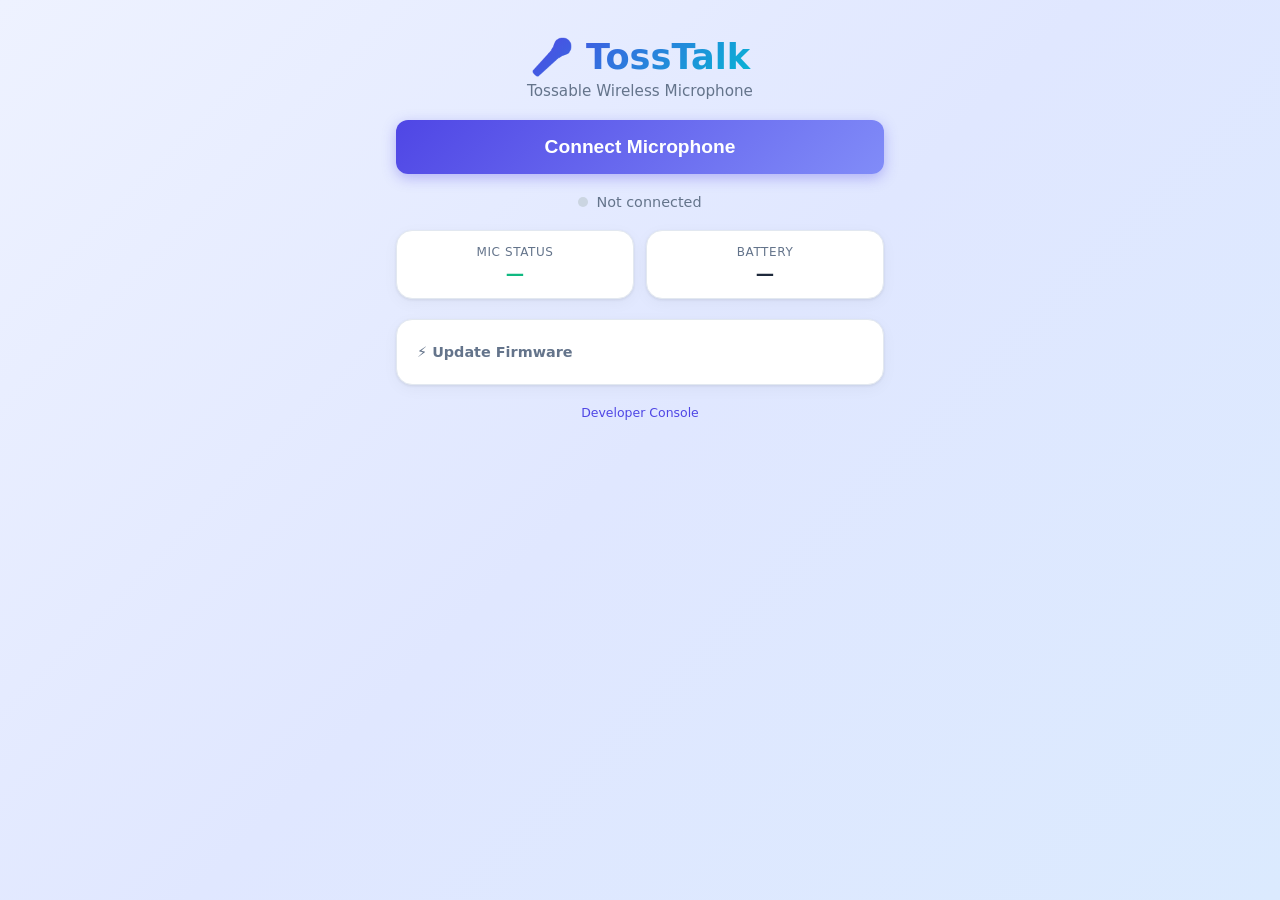
<file: web/index.html>
<!doctype html>
<html lang="en">
  <head>
    <meta charset="UTF-8" />
    <meta name="viewport" content="width=device-width,initial-scale=1" />
    <meta name="theme-color" content="#4f46e5" />
    <link rel="icon" type="image/svg+xml" href="./favicon.svg" />
    <title>TossTalk</title>
    <link rel="manifest" href="./manifest.webmanifest" />
    <style>
      :root {
        --bg: #f8fafc;
        --card: #ffffff;
        --primary: #4f46e5;
        --primary-light: #818cf8;
        --primary-dark: #3730a3;
        --success: #10b981;
        --warning: #f59e0b;
        --danger: #ef4444;
        --text: #1e293b;
        --text-muted: #64748b;
        --border: #e2e8f0;
        --radius: 16px;
        font-family: 'Inter', system-ui, -apple-system, 'Segoe UI', Roboto, sans-serif;
        color-scheme: light;
      }

      * { box-sizing: border-box; margin: 0; padding: 0; }

      body {
        background: linear-gradient(135deg, #eef2ff 0%, #e0e7ff 50%, #dbeafe 100%);
        min-height: 100vh;
        color: var(--text);
      }

      .app {
        max-width: 520px;
        margin: 0 auto;
        padding: 24px 16px 40px;
        display: flex;
        flex-direction: column;
        align-items: center;
        gap: 20px;
      }

      /* ── Header ─────────────────────────────────────── */
      .header {
        text-align: center;
        padding-top: 12px;
      }
      .header h1 {
        font-size: 2.2rem;
        font-weight: 800;
        background: linear-gradient(135deg, var(--primary), #06b6d4);
        -webkit-background-clip: text;
        -webkit-text-fill-color: transparent;
        background-clip: text;
      }
      .header p {
        color: var(--text-muted);
        font-size: 0.95rem;
        margin-top: 4px;
      }

      /* ── Cards ──────────────────────────────────────── */
      .card {
        width: 100%;
        background: var(--card);
        border-radius: var(--radius);
        padding: 20px;
        box-shadow: 0 1px 3px rgba(0,0,0,0.08), 0 4px 16px rgba(0,0,0,0.04);
        border: 1px solid var(--border);
      }

      /* ── Big connect button ─────────────────────────── */
      .connect-btn {
        width: 100%;
        padding: 16px;
        font-size: 1.2rem;
        font-weight: 700;
        border: none;
        border-radius: 12px;
        color: white;
        background: linear-gradient(135deg, var(--primary), var(--primary-light));
        cursor: pointer;
        transition: transform 0.15s, box-shadow 0.15s;
        box-shadow: 0 4px 14px rgba(79,70,229,0.35);
      }
      .connect-btn:hover { transform: translateY(-1px); box-shadow: 0 6px 20px rgba(79,70,229,0.45); }
      .connect-btn:active { transform: scale(0.98); }
      .connect-btn.connected {
        background: linear-gradient(135deg, var(--success), #34d399);
        box-shadow: 0 4px 14px rgba(16,185,129,0.35);
      }

      /* ── Status strip ───────────────────────────────── */
      .status-strip {
        display: flex;
        justify-content: center;
        align-items: center;
        gap: 8px;
        font-size: 0.9rem;
        color: var(--text-muted);
      }
      .status-dot {
        width: 10px; height: 10px;
        border-radius: 50%;
        background: #cbd5e1;
        transition: background 0.3s;
      }
      .status-dot.live { background: var(--success); animation: pulse 1.5s infinite; }
      .status-dot.connecting { background: var(--warning); animation: pulse 0.8s infinite; }
      .status-dot.error { background: var(--danger); }

      @keyframes pulse {
        0%, 100% { opacity: 1; }
        50% { opacity: 0.4; }
      }

      /* ── Volume meter ───────────────────────────────── */
      .volume-section { text-align: center; }
      .volume-section h2 {
        font-size: 0.85rem;
        text-transform: uppercase;
        letter-spacing: 0.05em;
        color: var(--text-muted);
        margin-bottom: 12px;
      }
      .volume-ring {
        width: 160px; height: 160px;
        margin: 0 auto;
        position: relative;
      }
      .volume-ring svg { width: 100%; height: 100%; transform: rotate(-90deg); }
      .volume-ring .track { fill: none; stroke: #e2e8f0; stroke-width: 10; }
      .volume-ring .bar {
        fill: none;
        stroke: var(--primary-light);
        stroke-width: 10;
        stroke-linecap: round;
        stroke-dasharray: 408;
        stroke-dashoffset: 408;
        transition: stroke-dashoffset 0.08s linear, stroke 0.3s;
      }
      .volume-ring .bar.hot { stroke: var(--danger); }
      .volume-ring .bar.warm { stroke: var(--warning); }
      .volume-ring .bar.good { stroke: var(--success); }
      .volume-ring .bar.quiet { stroke: var(--primary-light); }
      .volume-label {
        position: absolute;
        inset: 0;
        display: flex;
        flex-direction: column;
        align-items: center;
        justify-content: center;
      }
      .volume-label .icon { font-size: 2rem; }
      .volume-label .desc { font-size: 0.85rem; font-weight: 600; color: var(--text); margin-top: 2px; }

      /* ── Gate / Battery row ─────────────────────────── */
      .info-row {
        display: flex;
        gap: 12px;
        width: 100%;
      }
      .info-row .card {
        flex: 1;
        text-align: center;
        padding: 14px;
      }
      .info-row .label {
        font-size: 0.75rem;
        text-transform: uppercase;
        letter-spacing: 0.05em;
        color: var(--text-muted);
        margin-bottom: 4px;
      }
      .info-row .value {
        font-size: 1.15rem;
        font-weight: 700;
      }
      .info-row .value.muted-state { color: var(--warning); }
      .info-row .value.live-state { color: var(--success); }

      /* ── Flash section ──────────────────────────────── */
      .flash-section { width: 100%; }
      .flash-section summary {
        cursor: pointer;
        font-weight: 600;
        color: var(--text-muted);
        font-size: 0.9rem;
        padding: 4px 0;
        list-style: none;
      }
      .flash-section summary::before { content: '⚡ '; }
      .flash-section .flash-body {
        margin-top: 12px;
        display: flex;
        flex-direction: column;
        gap: 10px;
      }
      .flash-btn {
        padding: 12px;
        font-size: 1rem;
        font-weight: 600;
        border: 2px solid var(--primary);
        border-radius: 10px;
        background: transparent;
        color: var(--primary);
        cursor: pointer;
        transition: background 0.15s, color 0.15s;
      }
      .flash-btn:hover { background: var(--primary); color: white; }

      .flash-progress {
        width: 100%;
        height: 8px;
        border-radius: 4px;
        appearance: none;
        -webkit-appearance: none;
        background: var(--border);
      }
      .flash-progress::-webkit-progress-bar { background: var(--border); border-radius: 4px; }
      .flash-progress::-webkit-progress-value { background: var(--primary); border-radius: 4px; transition: width 0.2s; }
      .flash-progress::-moz-progress-bar { background: var(--primary); border-radius: 4px; }

      .flash-status {
        font-size: 0.85rem;
        color: var(--text-muted);
        text-align: center;
      }

      /* ── Footer ─────────────────────────────────────── */
      .footer {
        font-size: 0.78rem;
        color: var(--text-muted);
        text-align: center;
      }
      .footer a { color: var(--primary); text-decoration: none; }
      .footer a:hover { text-decoration: underline; }
    </style>
  </head>
  <body>
    <main class="app">
      <div class="header">
        <h1>🎤 TossTalk</h1>
        <p>Tossable Wireless Microphone</p>
      </div>

      <button id="connectBtn" class="connect-btn">Connect Microphone</button>

      <div class="status-strip">
        <span id="statusDot" class="status-dot"></span>
        <span id="connState">Not connected</span>
      </div>

      <div class="card volume-section" id="volumeCard" style="display:none">
        <h2>Live Volume</h2>
        <div class="volume-ring">
          <svg viewBox="0 0 140 140">
            <circle class="track" cx="70" cy="70" r="65"/>
            <circle id="volBar" class="bar good" cx="70" cy="70" r="65"/>
          </svg>
          <div class="volume-label">
            <span class="icon" id="volIcon">🔇</span>
            <span class="desc" id="volDesc">Waiting…</span>
          </div>
        </div>
      </div>

      <div class="info-row">
        <div class="card">
          <div class="label">Mic Status</div>
          <div class="value live-state" id="gateState">—</div>
        </div>
        <div class="card">
          <div class="label">Battery</div>
          <div class="value" id="battery">—</div>
        </div>
      </div>

      <details class="flash-section card">
        <summary>Update Firmware</summary>
        <div class="flash-body">
          <p style="font-size:0.85rem; color:var(--text-muted)">
            Plug in the TossTalk via USB and click below to install the latest firmware.
          </p>
          <label style="font-size:0.85rem; color:var(--text-muted); display:flex; flex-direction:column; gap:6px;">
            Board
            <select id="fwBoard" style="padding:8px 10px; border:1px solid var(--border); border-radius:8px; font-size:0.9rem; color:var(--text); background:white;">
              <option value="m5stick-c-plus2">M5StickC Plus2</option>
              <option value="m5stick-s3">M5StickS3</option>
            </select>
          </label>
          <button id="flashBtn" class="flash-btn">Flash Firmware</button>
          <progress id="flashProgress" class="flash-progress" max="100" value="0"></progress>
          <div id="flashStatus" class="flash-status">Ready</div>
        </div>
      </details>

      <div class="footer">
        <a href="./debug/">Developer Console</a>
      </div>
    </main>

    <script src="./app.js" type="module"></script>
  </body>
</html>
</file>
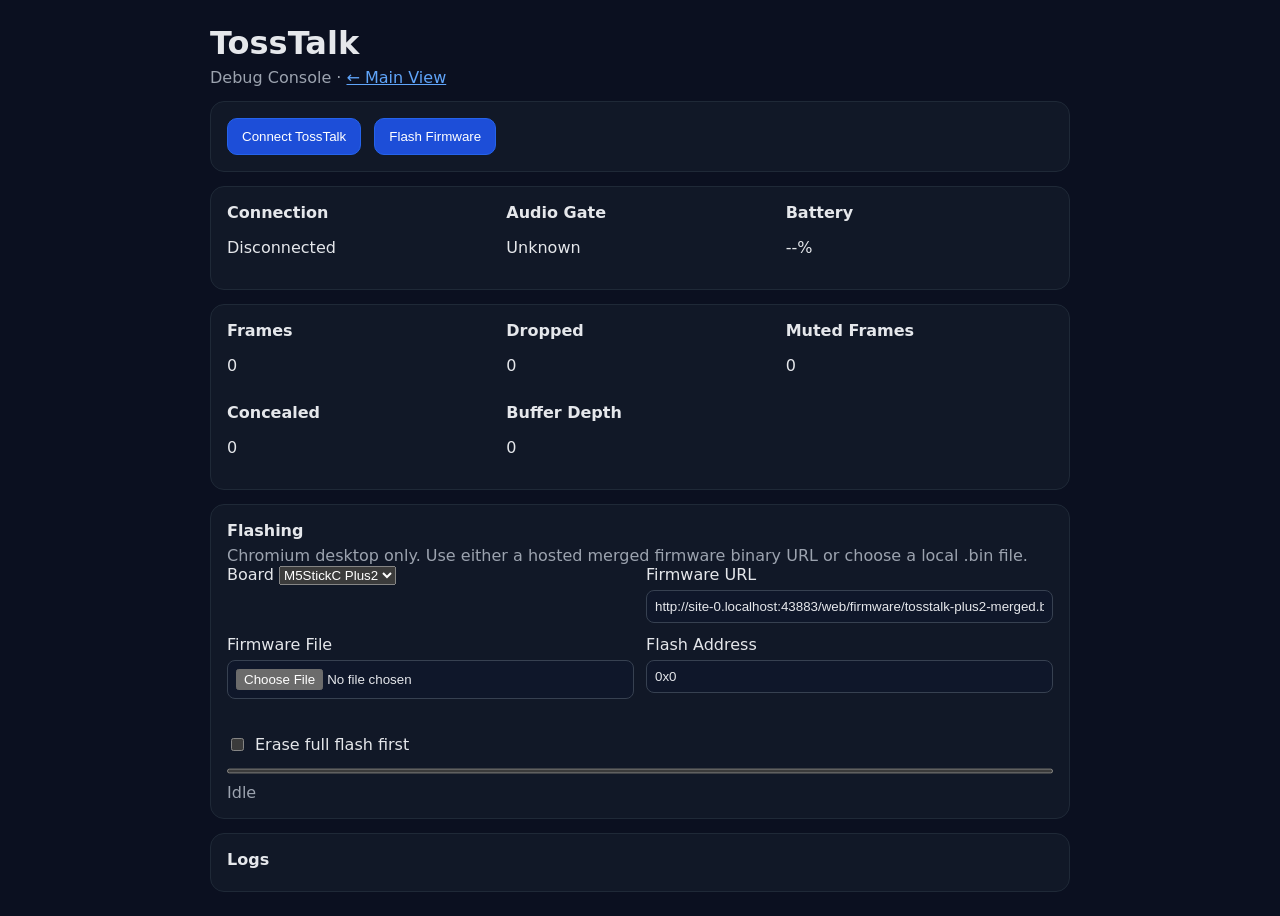
<file: web/debug/index.html>
<!doctype html>
<html lang="en">
  <head>
    <meta charset="UTF-8" />
    <meta name="viewport" content="width=device-width,initial-scale=1" />
    <meta name="theme-color" content="#111827" />
    <link rel="icon" type="image/svg+xml" href="../favicon.svg" />
    <title>TossTalk – Debug Console</title>
    <link rel="stylesheet" href="./styles.css" />
  </head>
  <body>
    <main class="app">
      <h1>TossTalk</h1>
      <p class="sub">Debug Console &middot; <a href="../" style="color:#60a5fa">← Main View</a></p>

      <section class="panel">
        <button id="connectBtn">Connect TossTalk</button>
        <button id="flashBtn">Flash Firmware</button>
      </section>

      <section class="panel grid">
        <div>
          <h2>Connection</h2>
          <p id="connState">Disconnected</p>
        </div>
        <div>
          <h2>Audio Gate</h2>
          <p id="gateState">Unknown</p>
        </div>
        <div>
          <h2>Battery</h2>
          <p id="battery">--%</p>
        </div>
      </section>

      <section class="panel grid">
        <div>
          <h2>Frames</h2>
          <p id="frameCount">0</p>
        </div>
        <div>
          <h2>Dropped</h2>
          <p id="dropCount">0</p>
        </div>
        <div>
          <h2>Muted Frames</h2>
          <p id="mutedCount">0</p>
        </div>
        <div>
          <h2>Concealed</h2>
          <p id="concealedCount">0</p>
        </div>
        <div>
          <h2>Buffer Depth</h2>
          <p id="bufferDepth">0</p>
        </div>
      </section>

      <section class="panel">
        <h2>Flashing</h2>
        <p class="sub">Chromium desktop only. Use either a hosted merged firmware binary URL or choose a local .bin file.</p>
        <div class="flash-grid">
          <label>
            Board
            <select id="fwBoard">
              <option value="m5stick-c-plus2">M5StickC Plus2</option>
              <option value="m5stick-s3">M5StickS3</option>
            </select>
          </label>
          <label>
            Firmware URL
            <input id="firmwareUrl" type="text" placeholder="firmware URL" />
          </label>
          <label>
            Firmware File
            <input id="firmwareFile" type="file" accept=".bin,application/octet-stream" />
          </label>
          <label>
            Flash Address
            <input id="flashAddress" type="text" value="0x0" />
          </label>
          <label class="checkline">
            <input id="eraseAll" type="checkbox" />
            Erase full flash first
          </label>
        </div>
        <progress id="flashProgress" max="100" value="0"></progress>
        <p id="flashStatus" class="sub">Idle</p>
      </section>

      <section class="panel">
        <h2>Logs</h2>
        <pre id="logs"></pre>
      </section>
    </main>

    <script src="./app.js" type="module"></script>
  </body>
</html>
</file>
<file: web/debug/styles.css>
:root {
  color-scheme: dark;
  font-family: Inter, system-ui, -apple-system, Segoe UI, Roboto, sans-serif;
}

body {
  margin: 0;
  background: #0b1020;
  color: #e5e7eb;
}

.app {
  max-width: 860px;
  margin: 0 auto;
  padding: 24px;
}

h1 {
  margin: 0;
}

h2 {
  margin: 0 0 6px;
  font-size: 1rem;
}

.sub {
  color: #9ca3af;
  margin: 6px 0 0;
}

.panel {
  border: 1px solid #1f2937;
  border-radius: 14px;
  padding: 16px;
  margin-top: 14px;
  background: #111827;
}

.grid {
  display: grid;
  grid-template-columns: repeat(3, 1fr);
  gap: 12px;
}

button {
  border: 1px solid #2563eb;
  background: #1d4ed8;
  color: white;
  border-radius: 10px;
  padding: 10px 14px;
  margin-right: 8px;
  cursor: pointer;
}

input[type='text'],
input[type='file'] {
  display: block;
  width: 100%;
  margin-top: 6px;
  border: 1px solid #374151;
  background: #0f172a;
  color: #e5e7eb;
  border-radius: 8px;
  padding: 8px;
  box-sizing: border-box;
}

.flash-grid {
  display: grid;
  grid-template-columns: 1fr 1fr;
  gap: 12px;
}

.checkline {
  display: flex;
  align-items: center;
  gap: 8px;
  margin-top: 24px;
}

progress {
  width: 100%;
  margin-top: 12px;
  height: 10px;
}

button:hover {
  filter: brightness(1.06);
}

#logs {
  max-height: 260px;
  overflow: auto;
  white-space: pre-wrap;
  color: #d1d5db;
  margin: 0;
}

@media (max-width: 740px) {
  .grid {
    grid-template-columns: 1fr;
  }

  .flash-grid {
    grid-template-columns: 1fr;
  }
}
</file>
